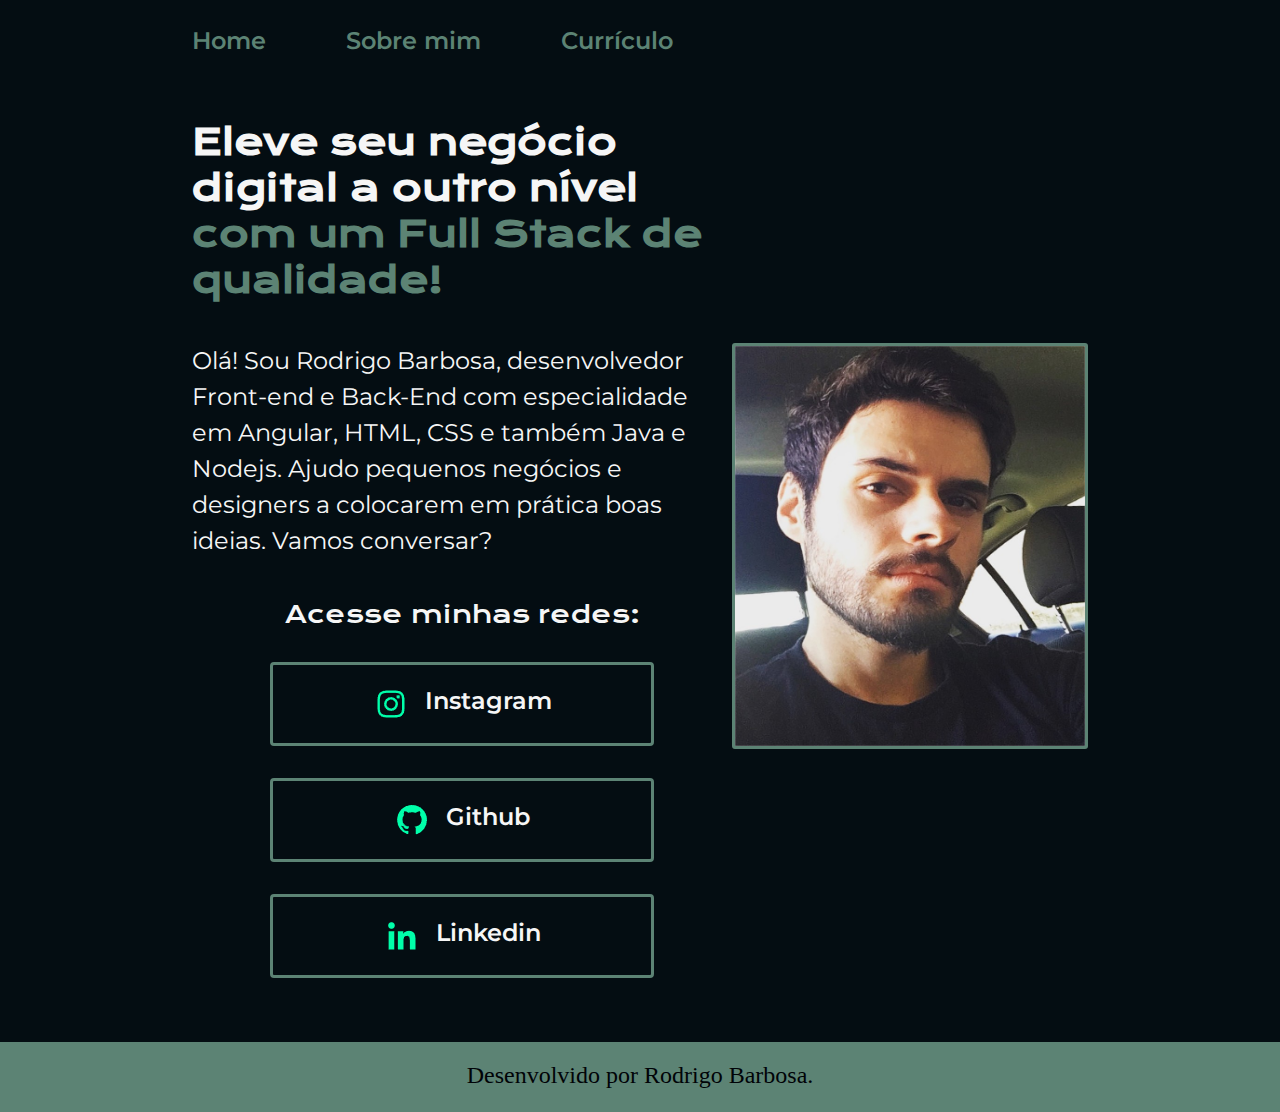
<file: index.html>
<!DOCTYPE html>
<html lang="pt-br">
  <head>
    <meta charset="UTF-8" />
    <meta http-equiv="X-UA-Compatible" content="IE=edge" />
    <meta name="viewport" content="width=device-width, initial-scale=1.0" />
    <title>Portfolio</title>
    <link rel="stylesheet" href="./styles/style.css" />
  </head>
  <body>
    <section class="container">
      <header class="cabecalho">
        <nav class="cabecalho__menu">
          <a class="cabecalho__menu__link" href="index.html">Home</a>
          <a class="cabecalho__menu__link" href="about.html">Sobre mim</a>
          <a class="cabecalho__menu__link" href="curriculo.html">Currículo</a>
        </nav>
      </header>
      <main class="apresentacao">
        <section class="apresentacao__conteudo">
          <h1 class="apresentacao__conteudo__titulo">
            Eleve seu negócio digital a outro nível
            <strong class="marcação-titulo"
              >com um Full Stack de qualidade!</strong
            >
          </h1>
          <p class="apresentacao__conteudo__texto">
            Olá! Sou Rodrigo Barbosa, desenvolvedor Front-end e Back-End com especialidade
            em Angular, HTML, CSS e também Java e Nodejs. Ajudo pequenos negócios e designers a
            colocarem em prática boas ideias. Vamos conversar?
          </p>
          <div class="apresentacao__links">
            <h2 class="apresentacao__links__subtitulo">Acesse minhas redes:</h2>
            <a
              class="apresentacao__links__link"
              href="https://www.instagram.com/rodbarbosa_/"
            >
              <img
                src="./assets/instagram-logo-36.png"
                alt="Ícone Instagram"
              />Instagram
            </a>
            <a
              class="apresentacao__links__link"
              href="https://github.com/DevRody"
            >
              <img src="./assets/github-logo-36.png" alt="Ícone Github" />Github
            </a>
            <a
              class="apresentacao__links__link"
              href="https://www.linkedin.com/in/rodrigo-barbosa-bb8a1a246/"
            >
              <img
                src="./assets/linkedin-logo-36.png"
                alt="Ícone Linkedin"
              />Linkedin
            </a>
          </div>
        </section>
        <div class="image">
          <img src="./assets/image.jpg" alt="Foto Retrato de Rodrigo Barbosa" />
        </div>
      </main>
      <div class="rodape">
        <footer>
          <p>Desenvolvido por Rodrigo Barbosa.</p>
        </footer>
      </div>
    </section>
  </body>
</html>
</file>
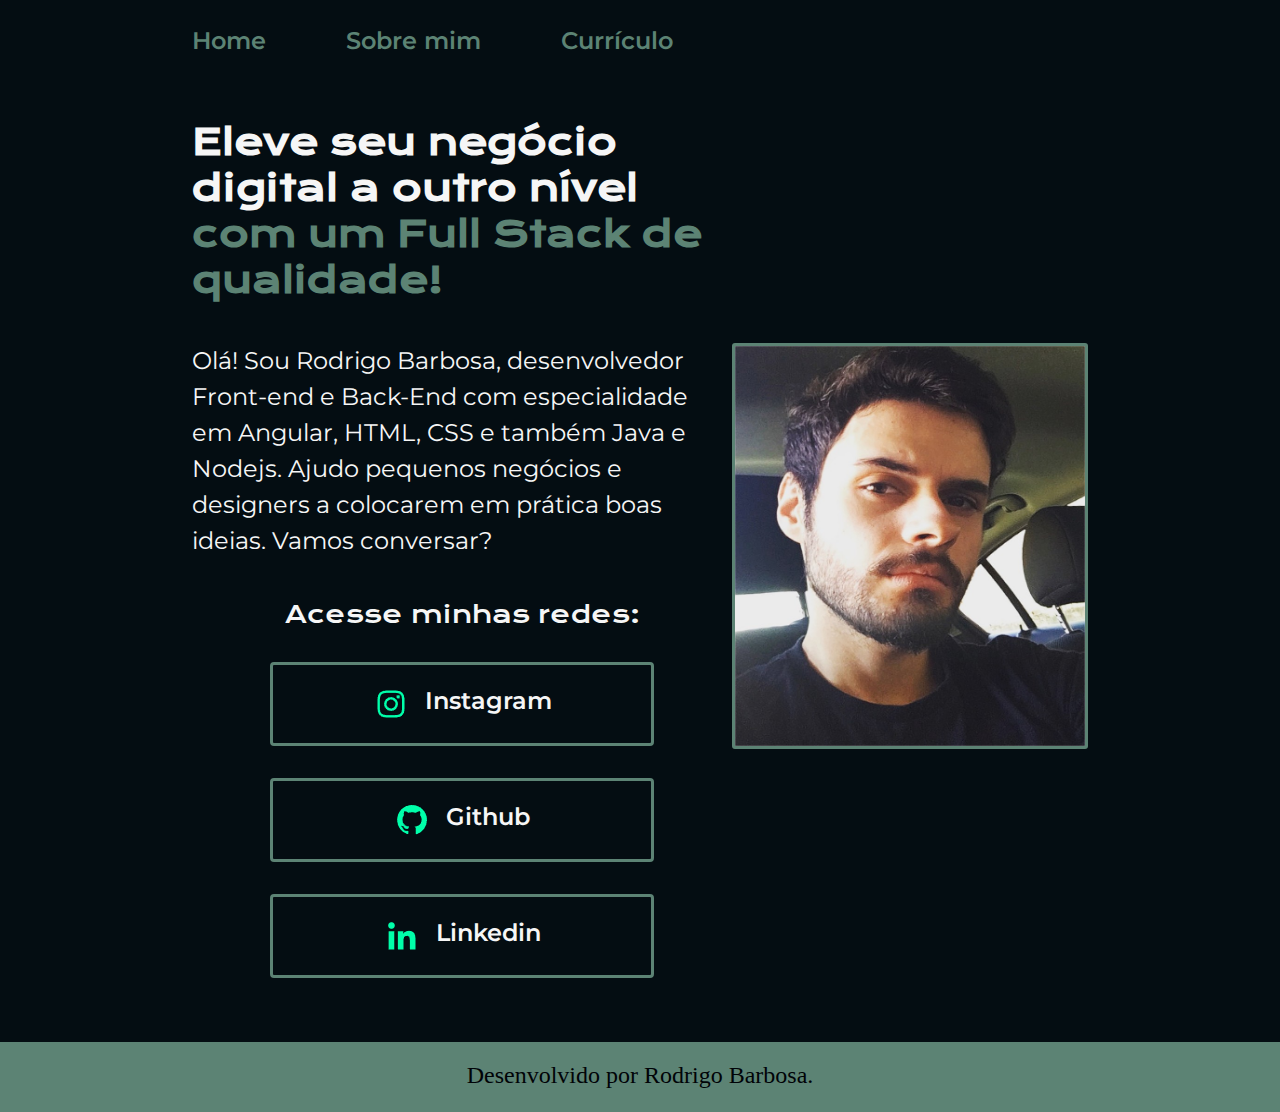
<file: portfolio/index.html>
<!DOCTYPE html>
<html lang="pt-br">
  <head>
    <meta charset="UTF-8" />
    <meta http-equiv="X-UA-Compatible" content="IE=edge" />
    <meta name="viewport" content="width=device-width, initial-scale=1.0" />
    <title>Portfolio</title>
    <link rel="stylesheet" href="./styles/style.css" />
  </head>
  <body>
    <section class="container">
      <header class="cabecalho">
        <nav class="cabecalho__menu">
          <a class="cabecalho__menu__link" href="index.html">Home</a>
          <a class="cabecalho__menu__link" href="about.html">Sobre mim</a>
          <a class="cabecalho__menu__link" href="curriculo.html">Currículo</a>
        </nav>
      </header>
      <main class="apresentacao">
        <section class="apresentacao__conteudo">
          <h1 class="apresentacao__conteudo__titulo">
            Eleve seu negócio digital a outro nível
            <strong class="marcação-titulo"
              >com um Full Stack de qualidade!</strong
            >
          </h1>
          <p class="apresentacao__conteudo__texto">
            Olá! Sou Rodrigo Barbosa, desenvolvedor Front-end e Back-End com especialidade
            em Angular, HTML, CSS e também Java e Nodejs. Ajudo pequenos negócios e designers a
            colocarem em prática boas ideias. Vamos conversar?
          </p>
          <div class="apresentacao__links">
            <h2 class="apresentacao__links__subtitulo">Acesse minhas redes:</h2>
            <a
              class="apresentacao__links__link"
              href="https://www.instagram.com/rodbarbosa_/"
            >
              <img
                src="./assets/instagram-logo-36.png"
                alt="Ícone Instagram"
              />Instagram
            </a>
            <a
              class="apresentacao__links__link"
              href="https://github.com/Rodyx7"
            >
              <img src="./assets/github-logo-36.png" alt="Ícone Github" />Github
            </a>
            <a
              class="apresentacao__links__link"
              href="https://www.linkedin.com/in/rodrigo-barbosa-bb8a1a246/"
            >
              <img
                src="./assets/linkedin-logo-36.png"
                alt="Ícone Linkedin"
              />Linkedin
            </a>
          </div>
        </section>
        <div class="image">
          <img src="./assets/image.jpg" alt="Foto Retrato de Rodrigo Barbosa" />
        </div>
      </main>
      <div class="rodape">
        <footer>
          <p>Desenvolvido por Rodrigo Barbosa.</p>
        </footer>
      </div>
    </section>
  </body>
</html>
</file>
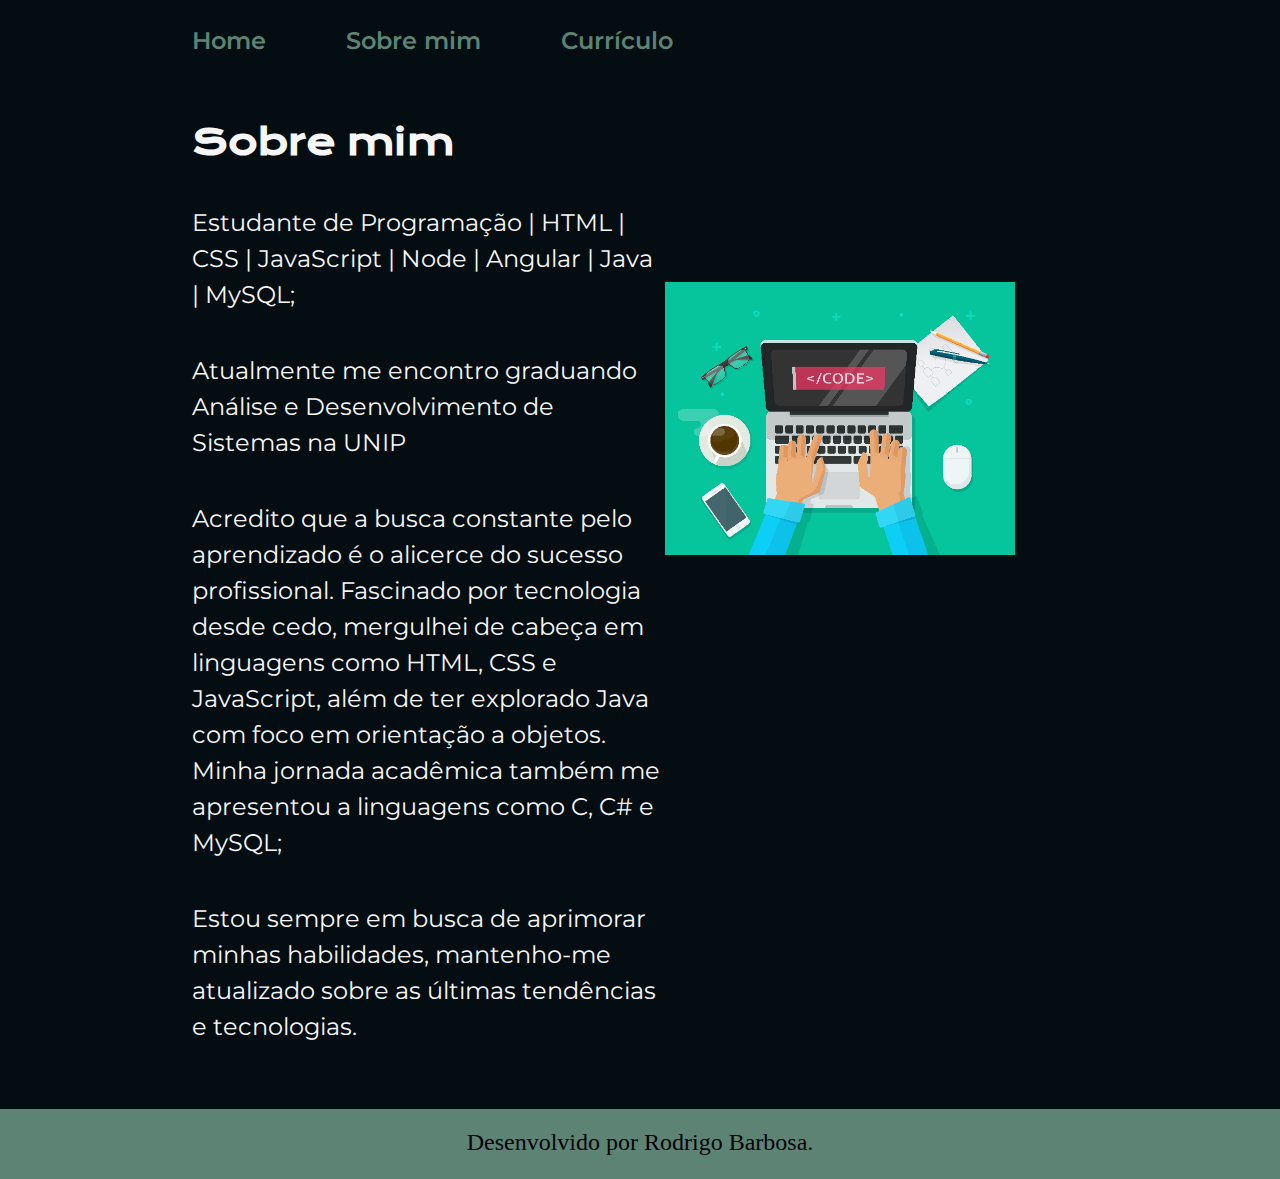
<file: about.html>
<!DOCTYPE html>
<html lang="pt-br">
  <head>
    <meta charset="UTF-8" />
    <meta http-equiv="X-UA-Compatible" content="IE=edge" />
    <meta name="viewport" content="width=device-width, initial-scale=1.0" />
    <title>Sobre mim</title>
    <link rel="stylesheet" href="./styles/style.css" />
  </head>
  <body>
    <section class="container">
      <header class="cabecalho">
        <nav class="cabecalho__menu">
          <a class="cabecalho__menu__link" href="index.html">Home</a>
          <a class="cabecalho__menu__link" href="about.html">Sobre mim</a>
          <a class="cabecalho__menu__link" href="curriculo.html">Currículo</a>
        </nav>
      </header>
      <main class="apresentacao">
        <section class="apresentacao__conteudo">
          <h1 class="apresentacao__conteudo__titulo">Sobre mim</h1>
          <p class="apresentacao__conteudo__texto">Estudante de Programação | HTML | CSS | JavaScript | Node | Angular | Java | MySQL;</p>
          <p class="apresentacao__conteudo__texto">Atualmente me encontro graduando Análise e Desenvolvimento de Sistemas na UNIP</p>
          <p class="apresentacao__conteudo__texto"> Acredito que a busca constante pelo aprendizado é o alicerce do sucesso profissional. Fascinado por tecnologia desde cedo, mergulhei de cabeça em linguagens como HTML, CSS e JavaScript, além de ter explorado Java com foco em orientação a objetos. Minha jornada acadêmica também me apresentou a linguagens como C, C# e MySQL;</p>
          <p class="apresentacao__conteudo__texto">Estou sempre em busca de aprimorar minhas habilidades, mantenho-me atualizado sobre as últimas tendências e tecnologias.</p>
        </section>
        <div class="imagem__sobremim">
            <img src="./assets/sobre-mim_resized.jpg" alt="Imagem Ilustrativa" />
        </div>
      </main>
      <div class="rodape">
        <footer>
          <p>Desenvolvido por Rodrigo Barbosa.</p>
        </footer>
      </div>
    </section>
  </body>
</html>
</file>
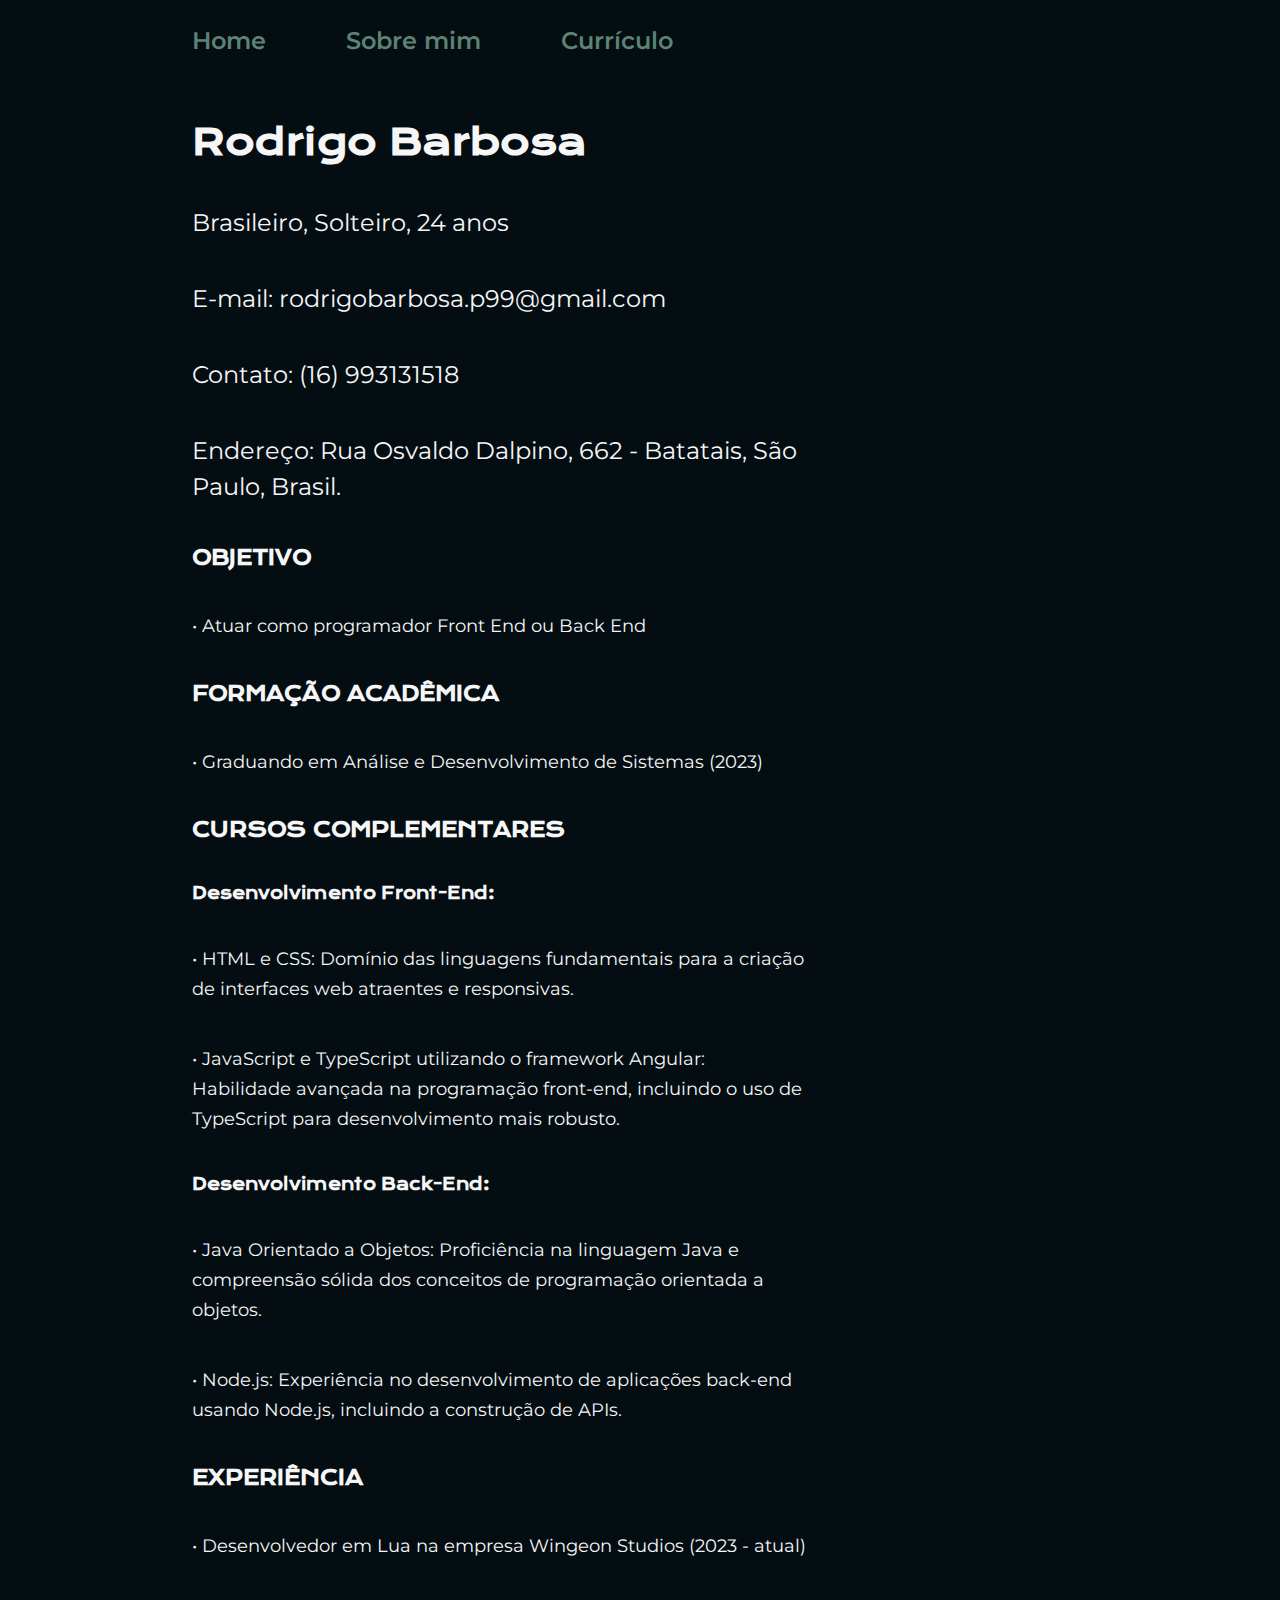
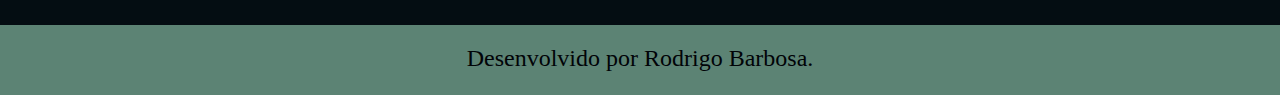
<file: curriculo.html>
<!DOCTYPE html>
<html lang="pt-br">
  <head>
    <meta charset="UTF-8" />
    <meta http-equiv="X-UA-Compatible" content="IE=edge" />
    <meta name="viewport" content="width=device-width, initial-scale=1.0" />
    <title>Currículo</title>
    <link rel="stylesheet" href="./styles/style.css" />
  </head>
  <body>
    <section class="container">
      <header class="cabecalho">
        <nav class="cabecalho__menu">
          <a class="cabecalho__menu__link" href="index.html">Home</a>
          <a class="cabecalho__menu__link" href="about.html">Sobre mim</a>
          <a class="cabecalho__menu__link" href="curriculo.html">Currículo</a>
        </nav>
      </header>
      <main class="apresentacao">
        <section class="apresentacao__conteudo">
          <h1 class="apresentacao__conteudo__titulo">
            Rodrigo Barbosa
          </h1>
          <p class="apresentacao__conteudo__texto">Brasileiro, Solteiro, 24 anos</p>
          <p class="apresentacao__conteudo__texto">E-mail: rodrigobarbosa.p99@gmail.com</p>
          <p class="apresentacao__conteudo__texto">Contato: (16) 993131518</p>
          <p class="apresentacao__conteudo__texto">Endereço: Rua Osvaldo Dalpino, 662 - Batatais, São Paulo, Brasil.</p>
          <h3 class="apresentacao__conteudo__subtitulo">OBJETIVO</h3>
          <p class="apresentacao__conteudo__texto__subtitulo"> • Atuar como programador Front End ou Back End</p>
          <h3 class="apresentacao__conteudo__subtitulo">FORMAÇÃO ACADÊMICA</h3>
          <p class="apresentacao__conteudo__texto__subtitulo">• Graduando em Análise e Desenvolvimento de Sistemas (2023)</p>
          <h3 class="apresentacao__conteudo__subtitulo">CURSOS COMPLEMENTARES</h3>
          <h4 class="apresentacao__conteudo__subtitulo__dois">Desenvolvimento Front-End:</h4>
          <p class="apresentacao__conteudo__texto__subtitulo">• HTML e CSS: Domínio das linguagens fundamentais para a criação de interfaces web atraentes e responsivas.</p>
          <p class="apresentacao__conteudo__texto__subtitulo">• JavaScript e TypeScript utilizando o framework Angular: Habilidade avançada na programação front-end, incluindo o uso de TypeScript para desenvolvimento mais robusto.</p>
          <h4 class="apresentacao__conteudo__subtitulo__dois">Desenvolvimento Back-End:</h4>
          <p class="apresentacao__conteudo__texto__subtitulo">• Java Orientado a Objetos: Proficiência na linguagem Java e compreensão sólida dos conceitos de programação orientada a objetos.</p>
          <p class="apresentacao__conteudo__texto__subtitulo">• Node.js: Experiência no desenvolvimento de aplicações back-end usando Node.js, incluindo a construção de APIs.</p>
          <h3 class="apresentacao__conteudo__subtitulo">EXPERIÊNCIA</h3>
          <p  class="apresentacao__conteudo__texto__subtitulo">• Desenvolvedor em Lua na empresa Wingeon Studios (2023 - atual)</p>
        </section>
      </main>
      <div class="rodape">
        <footer>
          <p>Desenvolvido por Rodrigo Barbosa.</p>
        </footer>
      </div>
    </section>
  </body>
</html>
</file>
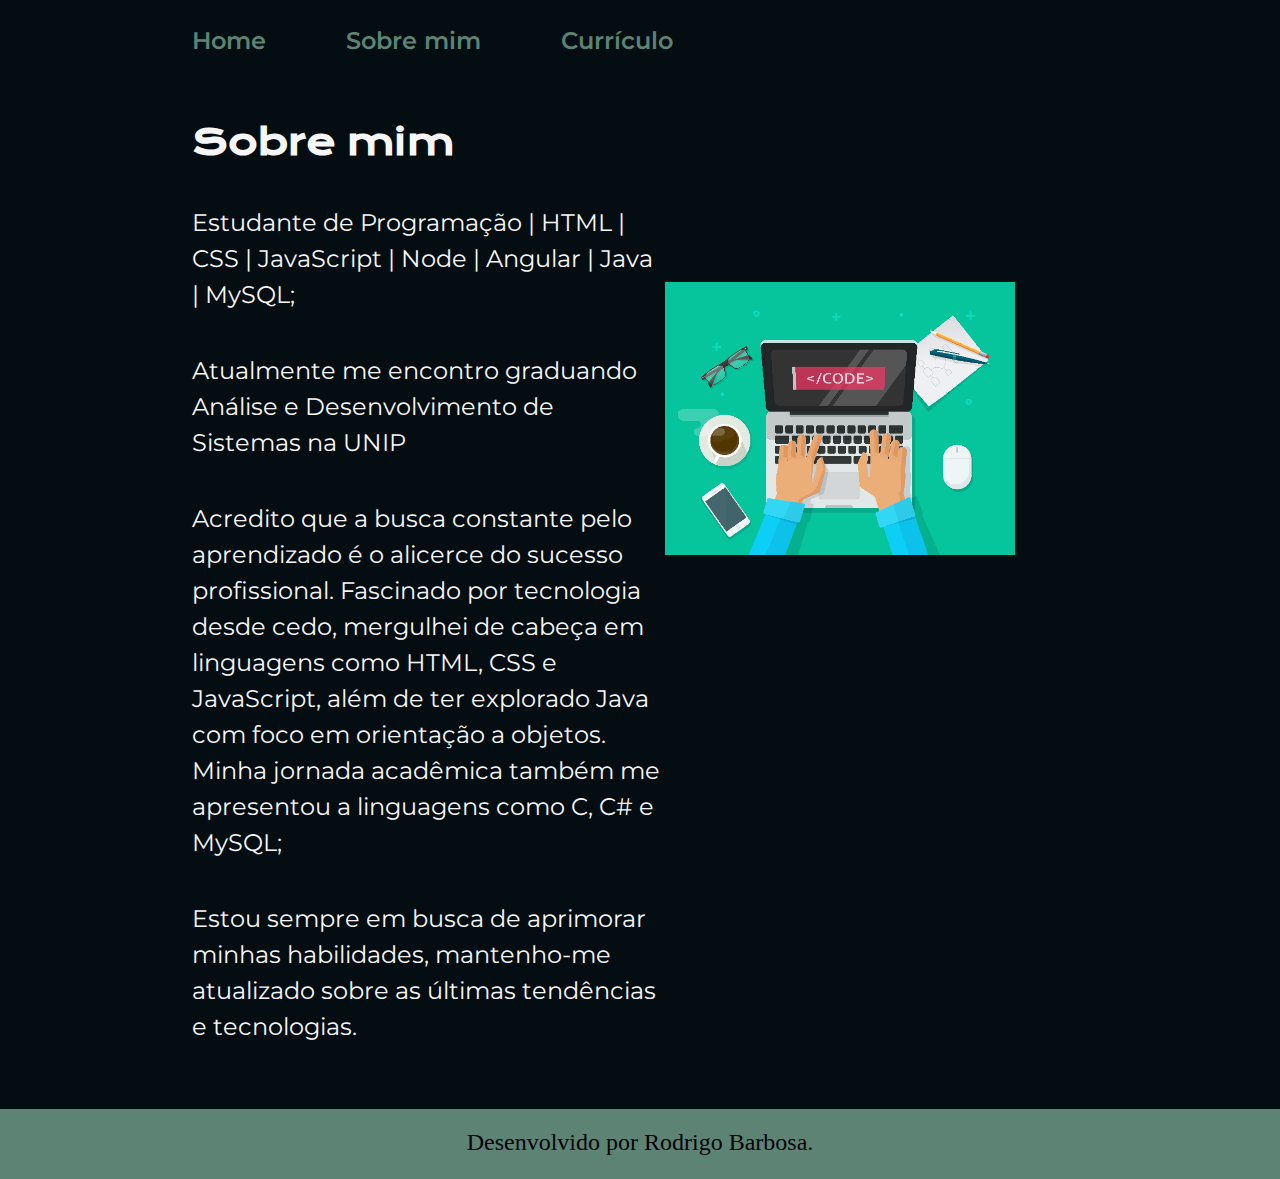
<file: portfolio/about.html>
<!DOCTYPE html>
<html lang="pt-br">
  <head>
    <meta charset="UTF-8" />
    <meta http-equiv="X-UA-Compatible" content="IE=edge" />
    <meta name="viewport" content="width=device-width, initial-scale=1.0" />
    <title>Sobre mim</title>
    <link rel="stylesheet" href="./styles/style.css" />
  </head>
  <body>
    <section class="container">
      <header class="cabecalho">
        <nav class="cabecalho__menu">
          <a class="cabecalho__menu__link" href="index.html">Home</a>
          <a class="cabecalho__menu__link" href="about.html">Sobre mim</a>
          <a class="cabecalho__menu__link" href="curriculo.html">Currículo</a>
        </nav>
      </header>
      <main class="apresentacao">
        <section class="apresentacao__conteudo">
          <h1 class="apresentacao__conteudo__titulo">Sobre mim</h1>
          <p class="apresentacao__conteudo__texto">Estudante de Programação | HTML | CSS | JavaScript | Node | Angular | Java | MySQL;</p>
          <p class="apresentacao__conteudo__texto">Atualmente me encontro graduando Análise e Desenvolvimento de Sistemas na UNIP</p>
          <p class="apresentacao__conteudo__texto"> Acredito que a busca constante pelo aprendizado é o alicerce do sucesso profissional. Fascinado por tecnologia desde cedo, mergulhei de cabeça em linguagens como HTML, CSS e JavaScript, além de ter explorado Java com foco em orientação a objetos. Minha jornada acadêmica também me apresentou a linguagens como C, C# e MySQL;</p>
          <p class="apresentacao__conteudo__texto">Estou sempre em busca de aprimorar minhas habilidades, mantenho-me atualizado sobre as últimas tendências e tecnologias.</p>
        </section>
        <div class="imagem__sobremim">
            <img src="./assets/sobre-mim_resized.jpg" alt="Imagem Ilustrativa" />
        </div>
      </main>
      <div class="rodape">
        <footer>
          <p>Desenvolvido por Rodrigo Barbosa.</p>
        </footer>
      </div>
    </section>
  </body>
</html>
</file>
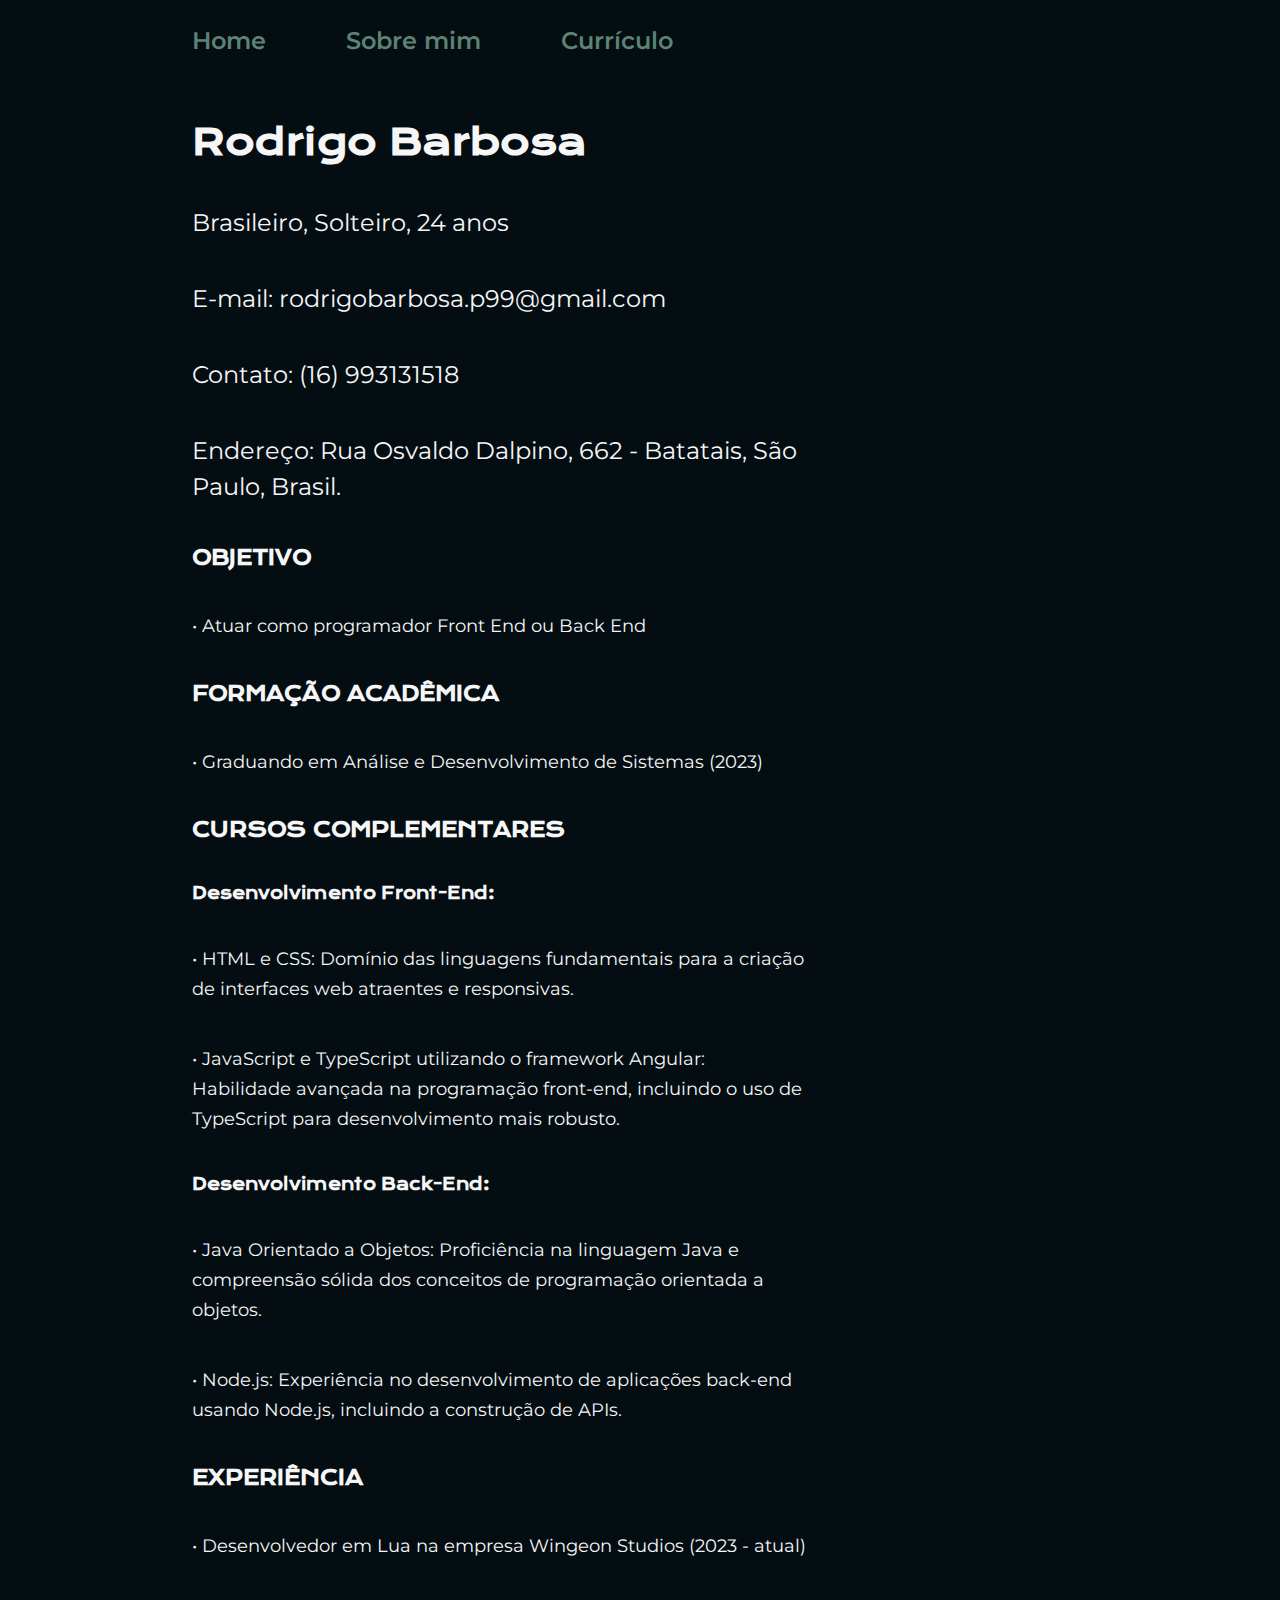
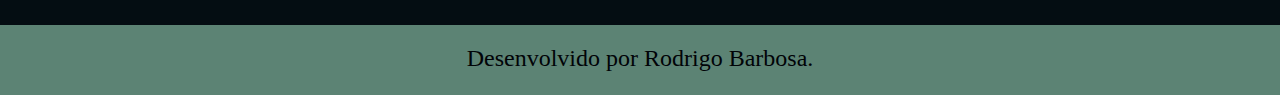
<file: portfolio/curriculo.html>
<!DOCTYPE html>
<html lang="pt-br">
  <head>
    <meta charset="UTF-8" />
    <meta http-equiv="X-UA-Compatible" content="IE=edge" />
    <meta name="viewport" content="width=device-width, initial-scale=1.0" />
    <title>Currículo</title>
    <link rel="stylesheet" href="./styles/style.css" />
  </head>
  <body>
    <section class="container">
      <header class="cabecalho">
        <nav class="cabecalho__menu">
          <a class="cabecalho__menu__link" href="index.html">Home</a>
          <a class="cabecalho__menu__link" href="about.html">Sobre mim</a>
          <a class="cabecalho__menu__link" href="curriculo.html">Currículo</a>
        </nav>
      </header>
      <main class="apresentacao">
        <section class="apresentacao__conteudo">
          <h1 class="apresentacao__conteudo__titulo">
            Rodrigo Barbosa
          </h1>
          <p class="apresentacao__conteudo__texto">Brasileiro, Solteiro, 24 anos</p>
          <p class="apresentacao__conteudo__texto">E-mail: rodrigobarbosa.p99@gmail.com</p>
          <p class="apresentacao__conteudo__texto">Contato: (16) 993131518</p>
          <p class="apresentacao__conteudo__texto">Endereço: Rua Osvaldo Dalpino, 662 - Batatais, São Paulo, Brasil.</p>
          <h3 class="apresentacao__conteudo__subtitulo">OBJETIVO</h3>
          <p class="apresentacao__conteudo__texto__subtitulo"> • Atuar como programador Front End ou Back End</p>
          <h3 class="apresentacao__conteudo__subtitulo">FORMAÇÃO ACADÊMICA</h3>
          <p class="apresentacao__conteudo__texto__subtitulo">• Graduando em Análise e Desenvolvimento de Sistemas (2023)</p>
          <h3 class="apresentacao__conteudo__subtitulo">CURSOS COMPLEMENTARES</h3>
          <h4 class="apresentacao__conteudo__subtitulo__dois">Desenvolvimento Front-End:</h4>
          <p class="apresentacao__conteudo__texto__subtitulo">• HTML e CSS: Domínio das linguagens fundamentais para a criação de interfaces web atraentes e responsivas.</p>
          <p class="apresentacao__conteudo__texto__subtitulo">• JavaScript e TypeScript utilizando o framework Angular: Habilidade avançada na programação front-end, incluindo o uso de TypeScript para desenvolvimento mais robusto.</p>
          <h4 class="apresentacao__conteudo__subtitulo__dois">Desenvolvimento Back-End:</h4>
          <p class="apresentacao__conteudo__texto__subtitulo">• Java Orientado a Objetos: Proficiência na linguagem Java e compreensão sólida dos conceitos de programação orientada a objetos.</p>
          <p class="apresentacao__conteudo__texto__subtitulo">• Node.js: Experiência no desenvolvimento de aplicações back-end usando Node.js, incluindo a construção de APIs.</p>
          <h3 class="apresentacao__conteudo__subtitulo">EXPERIÊNCIA</h3>
          <p  class="apresentacao__conteudo__texto__subtitulo">• Desenvolvedor em Lua na empresa Wingeon Studios (2023 - atual)</p>
        </section>
      </main>
      <div class="rodape">
        <footer>
          <p>Desenvolvido por Rodrigo Barbosa.</p>
        </footer>
      </div>
    </section>
  </body>
</html>
</file>
<file: styles/style.css>
@import url("https://fonts.googleapis.com/css2?family=Krona+One&family=Montserrat:ital,wght@0,400;0,600;1,300&display=swap");

:root {
  --cor-primaria: #040D12;
  --cor-secundaria: #f6f6f6;
  --cor-terciaria: #5C8374;

  --cor-hover-primaria: #0d1f23;
  --cor--hover-segundaria: #c8c8c8;
  --cor--hover-terciaria: #30776c;

  --fonte-primaria: "Krona One", sans-serif;
  --fonte-secundaria: "Montserrat", sans-serif;

}

* {
  margin: 0;
  padding: 0;
}

body {
  box-sizing: border-box;
  background-color: var(--cor-primaria);
  color: var(--cor-secundaria);
}

.container {
  min-height: 100vh;
  display: flex;
  flex-direction: column;
  justify-content: space-between;
  justify-content: space-between;
}

.cabecalho {
  padding: 2% 0% 0% 15%;
}

.cabecalho__menu {
  display: flex;
  gap: 80px;
}

.cabecalho__menu__link {
  font-family: var(--fonte-secundaria);
  font-size: 24px;
  font-weight: 600;
  color: var(--cor-terciaria);
  text-decoration: none;
}

.marcacao {
  color: var(--cor-terciaria);
}

.apresentacao {
  padding: 5% 15%;
  display: flex;
  align-items: center;
  justify-content: space-between;
}

.image img {
  max-width: 550px;
  max-height: 500px;
  width: 350px;
  height: 400px;
  border: 3px solid var(--cor-terciaria);
  border-radius: 3px;
}

.imagem__sobremim {
  max-width: 600px;
  max-height: 600px;
  width: 550px;
  height: 600px;
  border-radius: 3px;
}

.apresentacao__conteudo {
  width: 615px;
  display: flex;
  flex-direction: column;
  gap: 40px;
}

.apresentacao__conteudo__titulo {
  font-size: 36px;
  font-family: var(--fonte-primaria);
}

.apresentacao__conteudo__subtitulo {
  font-size: 20px;
  font-family: var(--fonte-primaria);
}

.apresentacao__conteudo__subtitulo__dois {
  font-size: 16px;
  font-family: var(--fonte-primaria);
}

.marcação-titulo {
  color: var(--cor-terciaria);
}

.apresentacao__conteudo__texto {
  font-size: 24px;
  line-height: 36px;
  font-weight: 400;
  font-family: "Montserrat", sans-serif;
  color: var();
}

.apresentacao__conteudo__texto__subtitulo {
  font-size: 18px;
  line-height: 30px;
  font-weight: 400;
  font-family: "Montserrat", sans-serif;
  color: var();
}

.apresentacao__links {
  display: flex;
  flex-direction: column;
  justify-content: space-between;
  align-items: center;
  gap: 32px;
}

.apresentacao__links__subtitulo {
  font-family: var(--fonte-primaria);
  font-size: 24px;
  font-weight: 400;
}

.apresentacao__links__link {
  display: flex;
  justify-content: center;
  gap: 16px;
  border: 3px solid var(--cor-terciaria);
  width: 378px;
  text-align: center;
  border-radius: 4px;
  font-size: 24px;
  font-weight: 600;
  padding: 21px 0;
  text-decoration: none;
  color: var(--cor-secundaria);
  font-family: var(--fonte-secundaria);
}

.apresentacao__links__link:hover {
  background-color: var(--cor-hover-primaria);
  border-radius: 3px;
  border: 6px solid var(--cor--hover-terciaria);
  color: var(--cor--hover-segundaria);
}

.apresentacao__links__link:active {
  scale: 0.96;
}

.rodape {
  padding-top: 20px;
  text-align: center;
  font-size: 24px;
  font-family: var();
  font-weight: 400;
  color: #010307;
  background-color: var(--cor-terciaria);
  height: 50px;
}
</file>
<file: portfolio/styles/style.css>
@import url("https://fonts.googleapis.com/css2?family=Krona+One&family=Montserrat:ital,wght@0,400;0,600;1,300&display=swap");

:root {
  --cor-primaria: #040D12;
  --cor-secundaria: #f6f6f6;
  --cor-terciaria: #5C8374;

  --cor-hover-primaria: #0d1f23;
  --cor--hover-segundaria: #c8c8c8;
  --cor--hover-terciaria: #30776c;

  --fonte-primaria: "Krona One", sans-serif;
  --fonte-secundaria: "Montserrat", sans-serif;

}

* {
  margin: 0;
  padding: 0;
}

body {
  box-sizing: border-box;
  background-color: var(--cor-primaria);
  color: var(--cor-secundaria);
}

.container {
  min-height: 100vh;
  display: flex;
  flex-direction: column;
  justify-content: space-between;
  justify-content: space-between;
}

.cabecalho {
  padding: 2% 0% 0% 15%;
}

.cabecalho__menu {
  display: flex;
  gap: 80px;
}

.cabecalho__menu__link {
  font-family: var(--fonte-secundaria);
  font-size: 24px;
  font-weight: 600;
  color: var(--cor-terciaria);
  text-decoration: none;
}

.marcacao {
  color: var(--cor-terciaria);
}

.apresentacao {
  padding: 5% 15%;
  display: flex;
  align-items: center;
  justify-content: space-between;
}

.image img {
  max-width: 550px;
  max-height: 500px;
  width: 350px;
  height: 400px;
  border: 3px solid var(--cor-terciaria);
  border-radius: 3px;
}

.imagem__sobremim {
  max-width: 600px;
  max-height: 600px;
  width: 550px;
  height: 600px;
  border-radius: 3px;
}

.apresentacao__conteudo {
  width: 615px;
  display: flex;
  flex-direction: column;
  gap: 40px;
}

.apresentacao__conteudo__titulo {
  font-size: 36px;
  font-family: var(--fonte-primaria);
}

.apresentacao__conteudo__subtitulo {
  font-size: 20px;
  font-family: var(--fonte-primaria);
}

.apresentacao__conteudo__subtitulo__dois {
  font-size: 16px;
  font-family: var(--fonte-primaria);
}

.marcação-titulo {
  color: var(--cor-terciaria);
}

.apresentacao__conteudo__texto {
  font-size: 24px;
  line-height: 36px;
  font-weight: 400;
  font-family: "Montserrat", sans-serif;
  color: var();
}

.apresentacao__conteudo__texto__subtitulo {
  font-size: 18px;
  line-height: 30px;
  font-weight: 400;
  font-family: "Montserrat", sans-serif;
  color: var();
}

.apresentacao__links {
  display: flex;
  flex-direction: column;
  justify-content: space-between;
  align-items: center;
  gap: 32px;
}

.apresentacao__links__subtitulo {
  font-family: var(--fonte-primaria);
  font-size: 24px;
  font-weight: 400;
}

.apresentacao__links__link {
  display: flex;
  justify-content: center;
  gap: 16px;
  border: 3px solid var(--cor-terciaria);
  width: 378px;
  text-align: center;
  border-radius: 4px;
  font-size: 24px;
  font-weight: 600;
  padding: 21px 0;
  text-decoration: none;
  color: var(--cor-secundaria);
  font-family: var(--fonte-secundaria);
}

.apresentacao__links__link:hover {
  background-color: var(--cor-hover-primaria);
  border-radius: 3px;
  border: 6px solid var(--cor--hover-terciaria);
  color: var(--cor--hover-segundaria);
}

.apresentacao__links__link:active {
  scale: 0.96;
}

.rodape {
  padding-top: 20px;
  text-align: center;
  font-size: 24px;
  font-family: var();
  font-weight: 400;
  color: #010307;
  background-color: var(--cor-terciaria);
  height: 50px;
}
</file>
